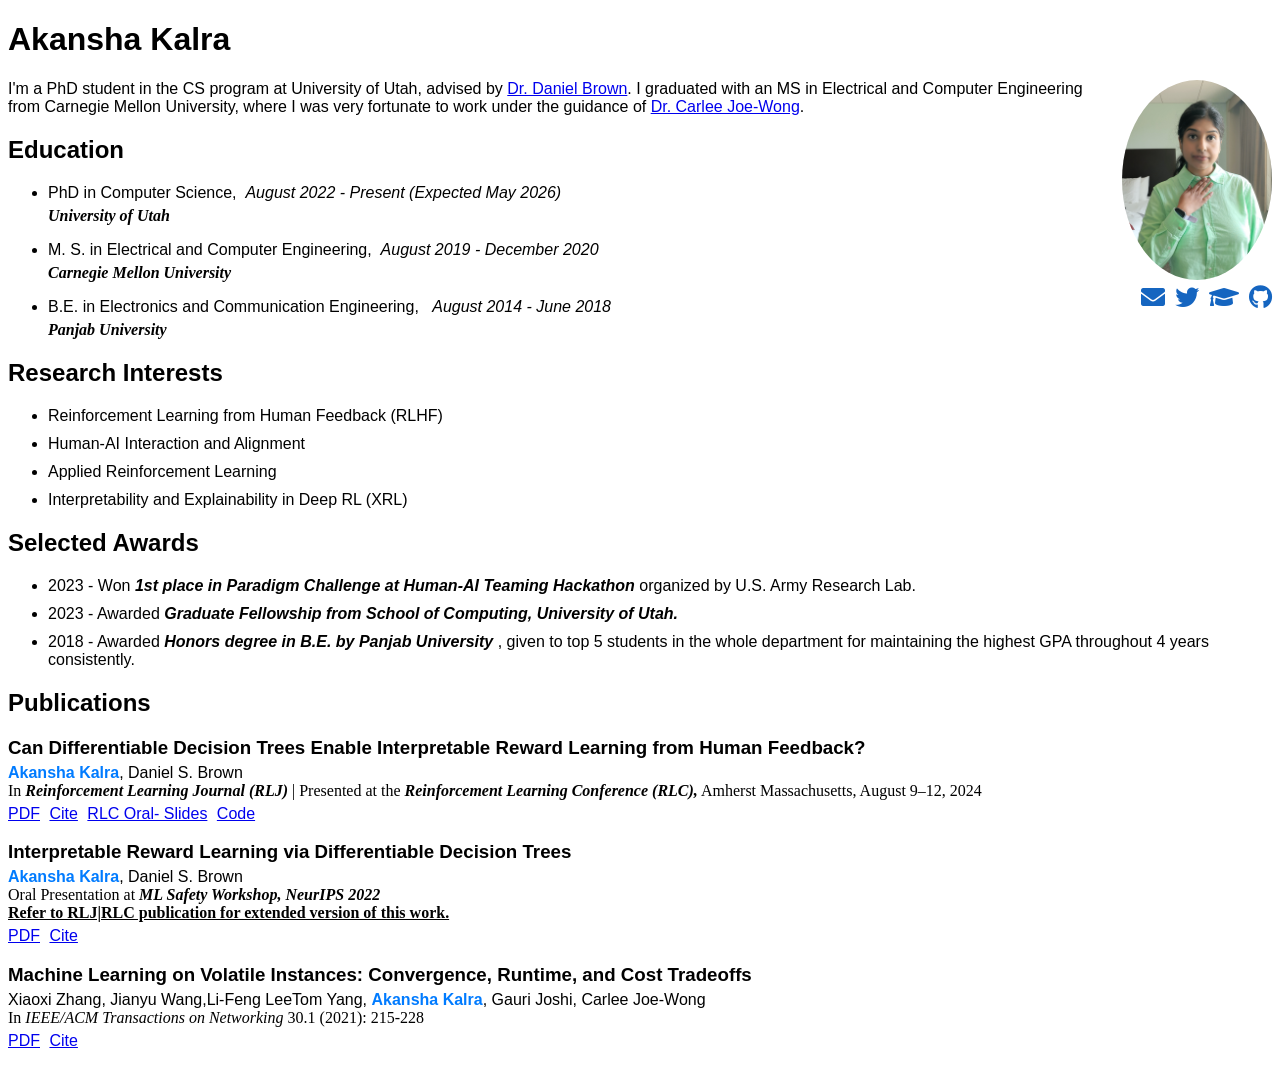
<file: updated_index.html>
<!DOCTYPE html>
<html lang="en-us">
<head>
  <meta charset="utf-8" />
  <meta name="viewport" content="width=device-width, initial-scale=1" />
  <meta http-equiv="X-UA-Compatible" content="IE=edge" />
  <meta name="author" content="Akansha Kalra" />
  <title>Akansha Kalra</title>
  <style>
    body {
      font-family: Arial, sans-serif;
    }

    .container {
      width: 100%;
    }

    .avatar-container {
      float: right;
      margin-left: 20px;
      margin-bottom: 20px;
      text-align: center;
    }

    .avatar {
      border-radius: 50%;
      width: 150px;
    }

    .network-icon {
      display: flex;
      justify-content: flex-end;
      list-style: none;
      padding: 0;
      margin: 0;
    }

    .network-icon li {
      margin-left: 10px;
    }

    .network-icon a {
      color: #1565c0;
      font-size: 24px;
      text-decoration: none;
    }

    .home-section {
      margin-bottom: 20px;
    }

    #Education .course {
    margin-bottom: 5px; /* Reduce the space below the degree name */
  }

  #Education .institution {
    margin-top: 0px; /* Ensure no extra space at the top of the institution name */
  }

    /* Clearfix to ensure proper wrapping */
    .clearfix::after {
      content: "";
      clear: both;
      display: table;
    }

    .author-highlighted {
      font-weight: bold;
      color: #007bff; /* Highlight color */
    }

    .middot-divider {
      margin: 0 5px;
    }

    .btn-links .btn {
      margin-right: 5px;
      margin-bottom: 5px;
    }
    /* Adjust the spacing between title and author */
    .card-simple h3 {
      margin-bottom: 0;
    }

    #awards ul li {

    margin-bottom: 10px; /* Adjust the value to control the spacing */
  }

   #ResearchInterests ul li {
    margin-bottom: 10px; /* Adjust the value to control the spacing */
    }

    /* Adjusting space between publication details */
    .card-simple h3 {
      margin-bottom: 5px;
    }

    .article-metadata .pub-publication {
      margin-top: 0px;
      margin-bottom: 5px;
      font-family : Palatino
    }

    .article-metadata div {
      margin-top: 0px;
      margin-bottom: 0px;
    }
  </style>
  <!-- Font Awesome for social icons -->
  <link rel="stylesheet" href="https://cdnjs.cloudflare.com/ajax/libs/font-awesome/5.15.4/css/all.min.css">
</head>

<body id="top" class="page-wrapper">
  <div class="page-header"> <h1> Akansha Kalra</h1> </div>
  <div class="container clearfix">
    <div class="avatar-container">
      <img class="avatar" src="images/20240810_131922.jpg" alt="Akansha Kalra">
      <ul class="network-icon">
        <li><a href="mailto:akanshakalracmu@gmail.com" aria-label="envelope"><i class="fas fa-envelope"></i></a></li>
        <li><a href="https://x.com/KalraAkansha" target="_blank" rel="noopener" aria-label="twitter"><i class="fab fa-twitter"></i></a></li>
        <li><a href="https://scholar.google.com/citations?user=QrkO660AAAAJ&hl=en" target="_blank" rel="noopener" aria-label="graduation-cap"><i class="fas fa-graduation-cap"></i></a></li>
        <li><a href="https://github.com/akansha-kalra" target="_blank" rel="noopener" aria-label="github"><i class="fab fa-github"></i></a></li>
      </ul>
    </div>

    <section id="About" class="home-section wg-about">
      <p>I'm a PhD student in the CS program at University of Utah, advised by <a href="https://www.cs.utah.edu/~dsbrown/">Dr. Daniel Brown</a>. I graduated with an MS in Electrical and Computer Engineering from Carnegie Mellon University, where I was very fortunate to work under the guidance of <a href="https://www.andrew.cmu.edu/user/cjoewong/">Dr. Carlee Joe-Wong</a>.</p>
    </section>

    <section id="Education" class="home-section wg-pages">
      <h1>Education</h1>
      <ul>
        <li>
          <p class="course">PhD in Computer Science,&nbsp <span> <em>August 2022 - Present (Expected May 2026) </em></span></p>
          <p class="institution"style="font-family:palantino" > <em><b>University of Utah</b></em></p>
        </li>
        <li>
          <p class="course">M. S. in Electrical and Computer Engineering,&nbsp <span> <em>August 2019 - December 2020</em></span></p>
          <p class="institution" style="font-family:palantino" > <em><b>Carnegie Mellon University</b></em></p>
        </li>
        <li>
          <p class="course">B.E. in Electronics and Communication Engineering, &nbsp <span> <em>August 2014 - June 2018</em></span></p>
          <p class="institution"style="font-family:palantino" > <em><b>Panjab University</b></em></p>
        </li>
      </ul>
    </section>

    <section id="ResearchInterests" class="home-section wg-pages">
      <div class="home-section-bg"></div>
      <div class="container">
        <div class="row">
          <div class="section-heading col-12 col-lg-4 mb-3 mb-lg-0 d-flex flex-column align-items-center align-items-lg-start">
            <h1 class="mb-0">Research Interests</h1>
          </div>
          <div class="col-12 col-lg-8">
            <ul>
              <li>Reinforcement Learning from Human Feedback (RLHF)</li>
              <li>Human-AI Interaction and Alignment</li>
              <li>Applied Reinforcement Learning</li>
              <li>Interpretability and Explainability in Deep RL (XRL)</li>
            </ul>
          </div>
        </div>
      </div>
    </section>

    <section id="awards" class="home-section wg-pages">
      <div class="home-section-bg"></div>
      <div class="container">
        <div class="row">
          <div class="section-heading col-12 col-lg-4 mb-3 mb-lg-0 d-flex flex-column align-items-center align-items-lg-start">
            <h1 class="mb-0">Selected Awards</h1>
          </div>
          <div class="col-12 col-lg-8">
            <ul>
              <li>2023 - Won <b><em>1st place in Paradigm Challenge at Human-AI Teaming Hackathon</em></b> organized by U.S. Army Research Lab.</li>
              <li>2023 - Awarded <b><em>Graduate Fellowship from School of Computing, University of Utah. </em></b></li>
              <li>2018 - Awarded <b><em>Honors degree in B.E. by Panjab University </em></b>, given to top 5 students in the whole department for maintaining the highest GPA throughout 4 years consistently.</li>
            </ul>
          </div>
        </div>
      </div>
    </section>


    <section id="Publications" class="home-section wg-Publications">
      <h1>Publications</h1>
      <!-- Publication 1 -->
      <div class="card-simple">
        <h3>Can Differentiable Decision Trees Enable Interpretable Reward Learning from Human Feedback?</h3>
        <div class="article-metadata">
          <div><span class="author-highlighted">Akansha Kalra</span>, <span>Daniel S. Brown</span></div>
          <div class="pub-publication" >
            In <b><em>Reinforcement Learning Journal (RLJ)</em></b> | Presented at the <b><em>Reinforcement Learning Conference (RLC),</em></b> Amherst Massachusetts, August 9–12, 2024
          </div>
        </div>
        <div class="btn-links">
          <a class="btn btn-outline-primary btn-page-header btn-sm" href="https://arxiv.org/pdf/2306.13004" target="_blank" rel="noopener">PDF</a>
          <a href="https://rlj.cs.umass.edu/2024/papers/Paper237.html" class="btn btn-outline-primary btn-page-header btn-sm js-cite-modal">Cite</a>
          <a class="btn btn-outline-primary btn-page-header btn-sm" href="https://docs.google.com/presentation/d/120gwlqjC-ENyaE7Yw-fk6GopYXWFD_h-et-YZCE_4oo/edit?usp=sharing" target="_blank" rel="noopener">RLC Oral- Slides</a>
          <a class="btn btn-outline-primary btn-page-header btn-sm" href="https://github.com/google-research/google-research/tree/master/social_rl/adversarial_env" target="_blank" rel="noopener">Code</a>
        </div>
      </div>

      <div class="card-simple">
        <h3>Interpretable Reward Learning via Differentiable Decision Trees</h3>
        <div class="article-metadata">
          <div><span class="author-highlighted">Akansha Kalra</span>, <span>Daniel S. Brown</span></div>
          <div class="pub-publication" >
             Oral Presentation at <b><em>ML Safety Workshop, NeurIPS 2022 </em></b><br>
            <u><strong>Refer to RLJ|RLC publication for extended version of this work.</strong> </u>
            </div>
          <div class="btn-links">
            <a class="btn btn-outline-primary btn-page-header btn-sm" href="https://arxiv.org/pdf/2306.13004" target="_blank" rel="noopener">PDF</a>
          <a href="https://scholar.googleusercontent.com/scholar.bib?q=info:SE6o6Gj0FlIJ:scholar.google.com/&output=citation&scisdr=ClGCwb_aEJTX-G9uMKI:AFWwaeYAAAAAZtpoKKJRTA9Hnl1UTqeclzbPCpI&scisig=AFWwaeYAAAAAZtpoKNWAXm4LiNSvq_iMyOU-bcU&scisf=4&ct=citation&cd=-1&hl=en&scfhb=1" class="btn btn-outline-primary btn-page-header btn-sm js-cite-modal">Cite</a>

        </div>
      </div>

         <div class="card-simple">
        <h3>Machine Learning on Volatile Instances: Convergence, Runtime, and Cost Tradeoffs</h3>
        <div class="article-metadata">
          <span> Xiaoxi Zhang,</span> <span>Jianyu Wang,</span><span>Li-Feng Lee</span><span>Tom Yang,</span> <span class="author-highlighted">Akansha Kalra</span>, <span>Gauri Joshi</span>, <span>Carlee Joe-Wong</span>
          <div class="pub-publication">
            In <em>IEEE/ACM Transactions on Networking</em> 30.1 (2021): 215-228
          </div>
        </div>
        <div class="btn-links">
          <a class="btn btn-outline-primary btn-page-header btn-sm" href="https://ieeexplore.ieee.org/abstract/document/9610614" target="_blank" rel="noopener">PDF</a>
          <a href="https://scholar.googleusercontent.com/scholar.bib?q=info:myPfVrNl4V4J:scholar.google.com/&output=citation&scisdr=ClGCwb_aEJTX-G9m_vc:AFWwaeYAAAAAZtpg5ve8zUFBzNqn4imNxTlRHZA&scisig=AFWwaeYAAAAAZtpg5nPsoFs6o7d-li5cxWF5Qp4&scisf=4&ct=citation&cd=-1&hl=en" class="btn btn-outline-primary btn-page-header btn-sm js-cite-modal">Cite</a>
        </div>
      </div>
    </section>




  </div>
</body>
</html>
</file>
